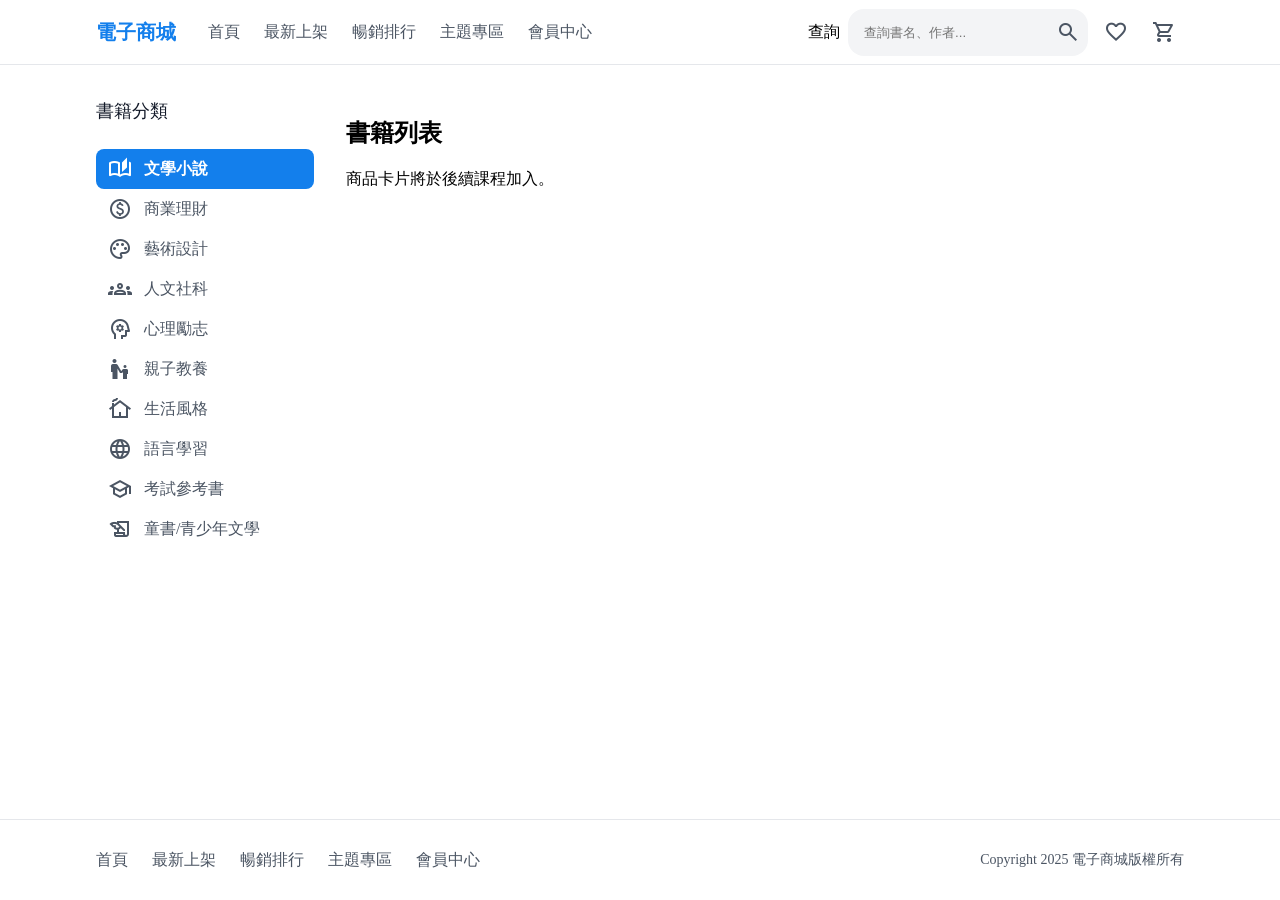
<file: src/index.html>
<html lang="zh-Hant">
  <head>
    <meta charset="UTF-8" />
    <meta name="viewport" content="width=device-width, initial-scale=1.0" />
    <title>電子商城</title>
    <link href="https://fonts.googleapis.com/css2?family=Material+Symbols+Outlined" rel="stylesheet" />
    <link rel="stylesheet" href="style.min.css" />
  </head>
  <body>
    <section>
      <header>
        <div class="container">
          <div class="header-inner">
           <div class="header-brand">
            <h3 class="site-title">電子商城</h3>
            <nav>
                <a href="#">首頁</a>
                <a href="#">最新上架</a>
                <a href="#">暢銷排行</a>
                <a href="#">主題專區</a>
                <a href="#">會員中心</a>
              </nav>
              </div>
            <div class="header-actions">
    <label for="book-search">查詢</label>
    <div class="search">
      <input id="book-search" type="search" placeholder="查詢書名、作者..." />
      <button type="button" aria-label="搜尋">
        <span class="material-symbols-outlined" aria-hidden="true">search</span>
      </button>
    </div>
    <button type="button" aria-label="我的最愛">
      <span class="material-symbols-outlined" aria-hidden="true">favorite</span>
    </button>
    <button type="button" aria-label="購物車">
      <span class="material-symbols-outlined" aria-hidden="true">shopping_cart</span>
    </button>
  </div>
           </div>
          </div>
      </header>
      <div class="main">
        <div class="container">
          <div class="content-layout">
            <aside class="category-sidebar">
              <h2 id="category-title">書籍分類</h2>
              <nav class="category-nav" aria-labelledby="category-title">
    <a href="#" class="active" aria-current="true">
      <span class="material-symbols-outlined" aria-hidden="true">auto_stories</span>
      <span>文學小說</span>
    </a>
    <a href="#">
      <span class="material-symbols-outlined" aria-hidden="true">paid</span>
      <span>商業理財</span>
    </a>
    <a href="#">
      <span class="material-symbols-outlined" aria-hidden="true">palette</span>
      <span>藝術設計</span>
    </a>
    <a href="#">
      <span class="material-symbols-outlined" aria-hidden="true">groups</span>
      <span>人文社科</span>
    </a>
    <a href="#">
      <span class="material-symbols-outlined" aria-hidden="true">psychology</span>
      <span>心理勵志</span>
    </a>
    <a href="#">
      <span class="material-symbols-outlined" aria-hidden="true">escalator_warning</span>
      <span>親子教養</span>
    </a>
    <a href="#">
      <span class="material-symbols-outlined" aria-hidden="true">cottage</span>
      <span>生活風格</span>
    </a>
    <a href="#">
      <span class="material-symbols-outlined" aria-hidden="true">language</span>
      <span>語言學習</span>
    </a>
    <a href="#">
      <span class="material-symbols-outlined" aria-hidden="true">school</span>
      <span>考試參考書</span>
    </a>
    <a href="#">
      <span class="material-symbols-outlined" aria-hidden="true">history_edu</span>
      <span>童書/青少年文學</span>
    </a>
  </nav>
            </aside>
            <main class="book-main">
              <h1>書籍列表</h1>
              <p>商品卡片將於後續課程加入。</p>
            </main>
          </div>
        </div>
      </div>
      <footer>
        <div class="container">
          <div class="footer-inner">
          <nav class="footer-nav" aria-label="頁尾導覽">
              <a href="#">首頁</a>
              <a href="#">最新上架</a>
              <a href="#">暢銷排行</a>
              <a href="#">主題專區</a>
              <a href="#">會員中心</a>
            </nav>
          <p>Copyright 2025 電子商城版權所有</p>
        </div>
        </div>
      </footer>
    </section>
  </body>
</html>
</file>
<file: src/style.min.css>
section{display:flex;flex-direction:column;min-height:100vh}section>.main{flex-grow:1}section .main{flex-grow:1}.container{width:100%;max-width:90vw;box-sizing:border-box;margin:0 auto;padding-left:2rem;padding-right:2rem}a{color:var(--text-color);text-decoration:none}a:hover{color:var(--primary-color)}a:focus-visible{outline:2px solid var(--primary-color);outline-offset:3px}header{border-bottom:solid 1px var(--border-color)}header .header-inner{height:4rem;display:flex;justify-content:space-between;align-items:center}header .header-inner .site-title{margin:0px;font-size:1.25rem;font-weight:700;line-height:1.75rem;color:var(--primary-color)}header .header-inner .header-brand,header .header-inner .header-actions{display:flex;align-items:center}header .header-inner .header-brand.header-brand,header .header-inner .header-actions.header-brand{gap:2rem}header .header-inner .header-brand.header-actions,header .header-inner .header-actions.header-actions{gap:.5rem}header .header-inner .header-actions{display:flex;gap:.5rem}header .header-inner nav{display:flex;gap:1.5rem}header .header-inner div.search{display:flex;align-items:stretch;gap:0}header .header-inner div.search input{border-top-left-radius:1rem;border-bottom-left-radius:1rem;width:200px;padding:1rem .5rem 1rem 1rem;border:none;background-color:var(--gray-color-100)}header .header-inner div.search button{border-top-right-radius:1rem;border-bottom-right-radius:1rem;padding:.5rem;border:none;background-color:var(--gray-color-100);cursor:pointer}header .header-inner .search input:focus-visible,header .header-inner button:focus-visible{outline:2px solid var(--primary-color);outline-offset:3px}header .header-inner button{background-color:rgba(0,0,0,0);padding:.5rem;border:none;cursor:pointer;color:var(--text-color);display:inline-flex;align-items:center;justify-content:center}.material-symbols-outlined{font-size:1.5rem;line-height:1}.content-layout{display:flex;align-items:flex-start;gap:2rem;padding-block:2rem}.category-sidebar{width:20%;flex-shrink:0}.category-sidebar h2{margin:0;font-weight:500;font-size:1.125rem;line-height:1.75rem;color:var(--header-color)}.category-sidebar .category-nav{margin-block:1.5rem}.category-sidebar .category-nav a{display:flex;align-items:center;gap:.75rem;padding:.5rem .75rem;border-radius:.5rem;overflow-wrap:anywhere}.category-sidebar .category-nav a:hover{background-color:var(--gray-color-100);color:var(--primary-color)}.category-sidebar .category-nav a.active{background-color:var(--primary-color);color:#fff;font-weight:700}.category-sidebar .category-nav .material-symbols-outlined{flex-shrink:0;font-size:1.5rem;line-height:1}.book-main{flex:1 1 0%;min-width:0;overflow-wrap:anywhere}footer{border-top:1px solid var(--border-color)}footer .footer-inner{display:flex;flex-wrap:wrap;justify-content:space-between;align-items:center;gap:1rem 1.5rem;padding-block:1rem}footer .footer-nav{display:flex;flex-wrap:wrap;gap:.75rem 1.5rem}footer p{color:var(--text-color);font-size:.875rem;line-height:1.25rem}:root{--primary-color: #137fec;--text-color: #4b5563;--border-color: #e5e7eb;--gray-color-100: #f3f4f6;--header-color: #111827}html,body{margin:0;padding:0}/*# sourceMappingURL=style.min.css.map */
</file>
